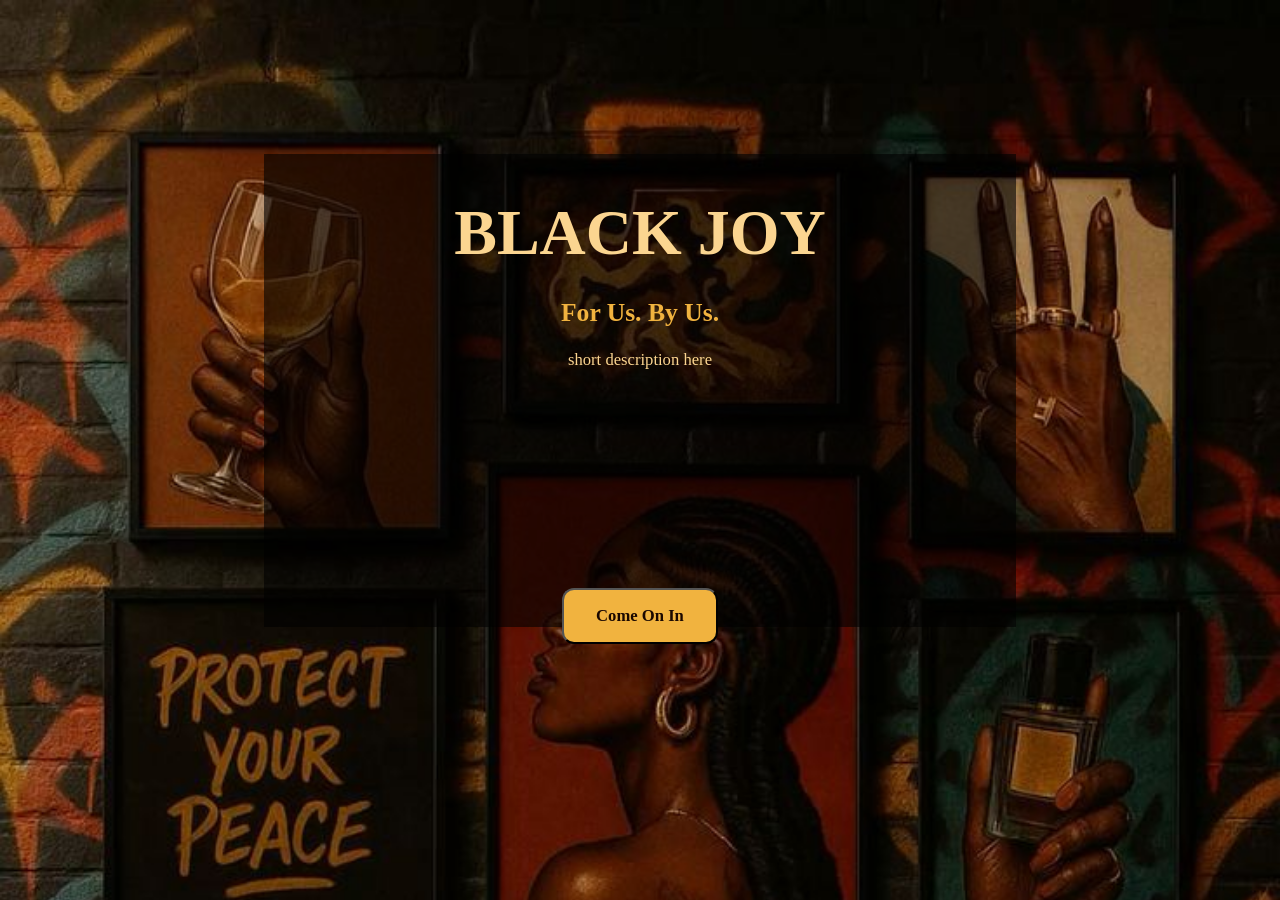
<file: index.html>
<!DOCTYPE html>
<html>
    <head>
        <title>Black Joy App</title>
         <meta charset="UTF-8" />
        <meta name="viewport" content="width=device-width, initial-scale=1.0">
        <!-- Load CSS file here -->
         <link rel=" stylesheet" type="text/css" href="index.css" />
        <!-- Load Javascript file here -->

        <!-- Load Firebase file link here-->
    </head>
    <body>
    
        <!-- Add Componets here -->
        <div class = "container1">
            <div>
            <h1 id = "title">  Black Joy</h1>
            <h2 id = "subheading"> For Us. By Us.</h2>
            <p id = "description"> short description here</p>
        </div>
      
        <div class = "container2">
            <button id = "comeOnIn"onclick="window.location.href='quiz.html'">
                Come On In
              </button>
        </div>
         </div>


</div>
        
    </body>

</html>
</file>
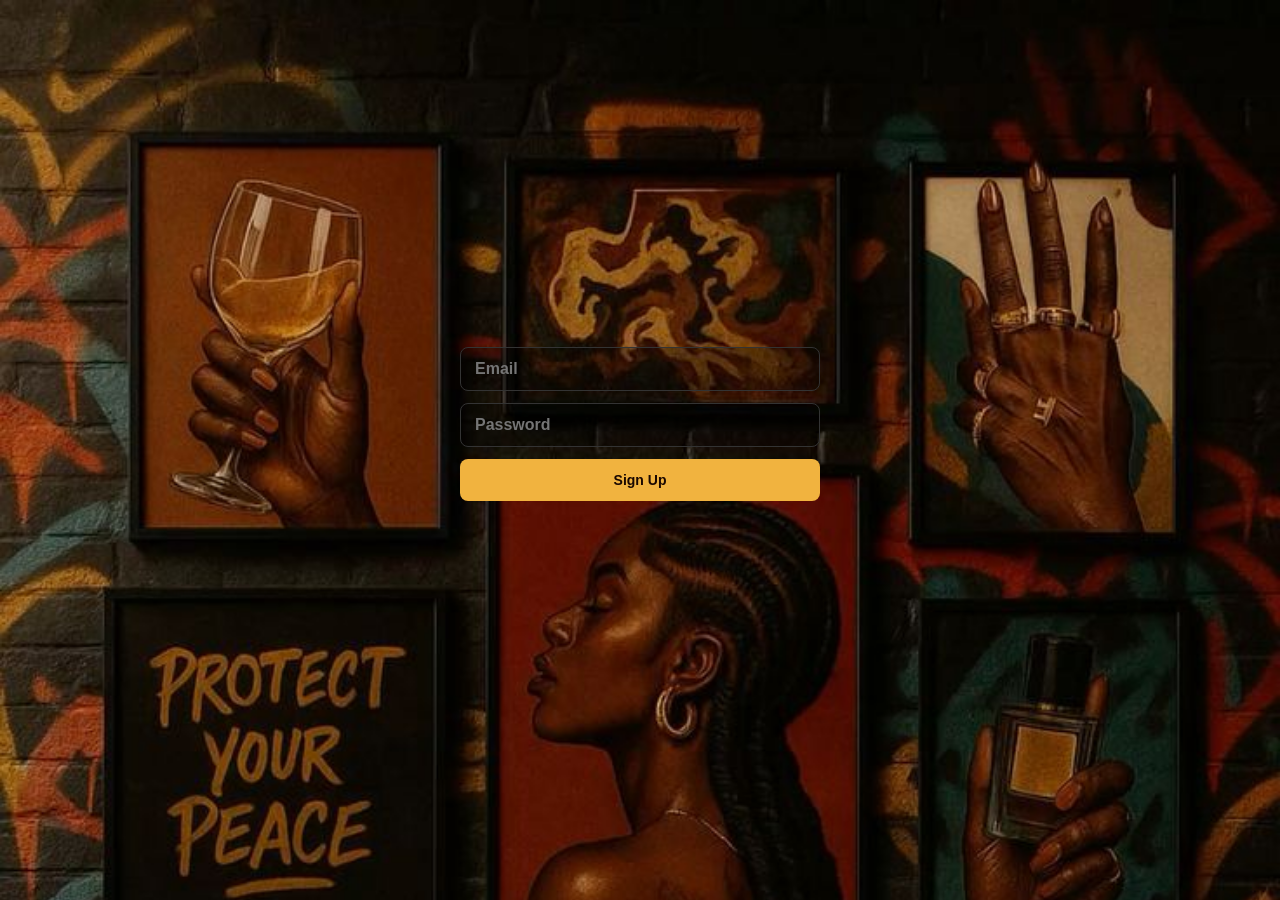
<file: loginsignup.html>
<html>
    <head>
      <title>Black Joy App</title>
       <!-- Load CSS file here -->
       <link rel=" stylesheet" type="text/css" href="index.css" />

    </head>

    <body onload="checkVerification()"> 
        <script src="app.js"></script>

         <!-- signup hidden -->
    <form id="signupForm" style="display: none;">
        <input type="email" id="email" placeholder="Email">
        <input type="password" id="password" placeholder="Password">
        <button type="button" onclick="signUp()">Sign Up</button>
    </form>

    <!-- login (hidden) -->
    <form id="loginForm">
        <input type="email" id="logUser" placeholder="Email">
        <input type="password" id="logPass" placeholder="Password">
        <button type="button" onclick="window.location.href='openforum.html'">Sign Up</button>
    </form>
    
<div id="content"></div>
</body> 
</html>
</file>
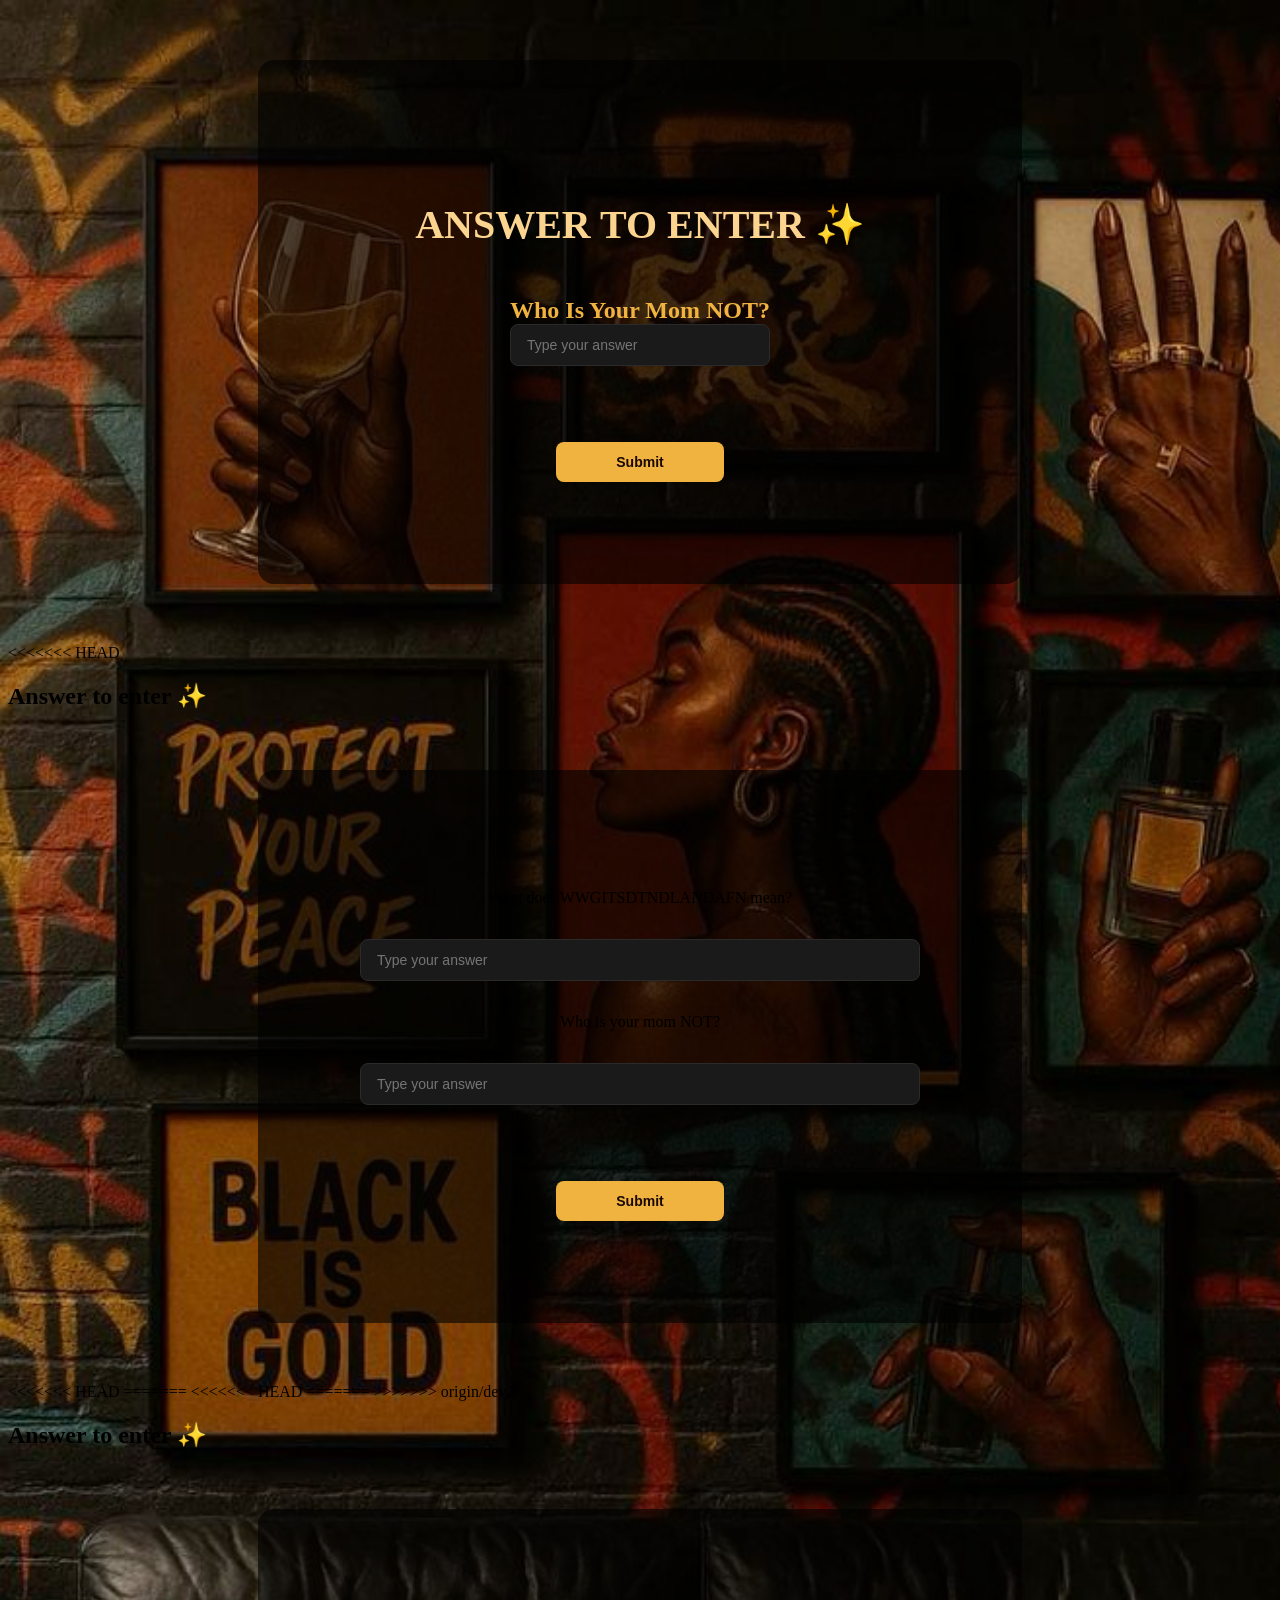
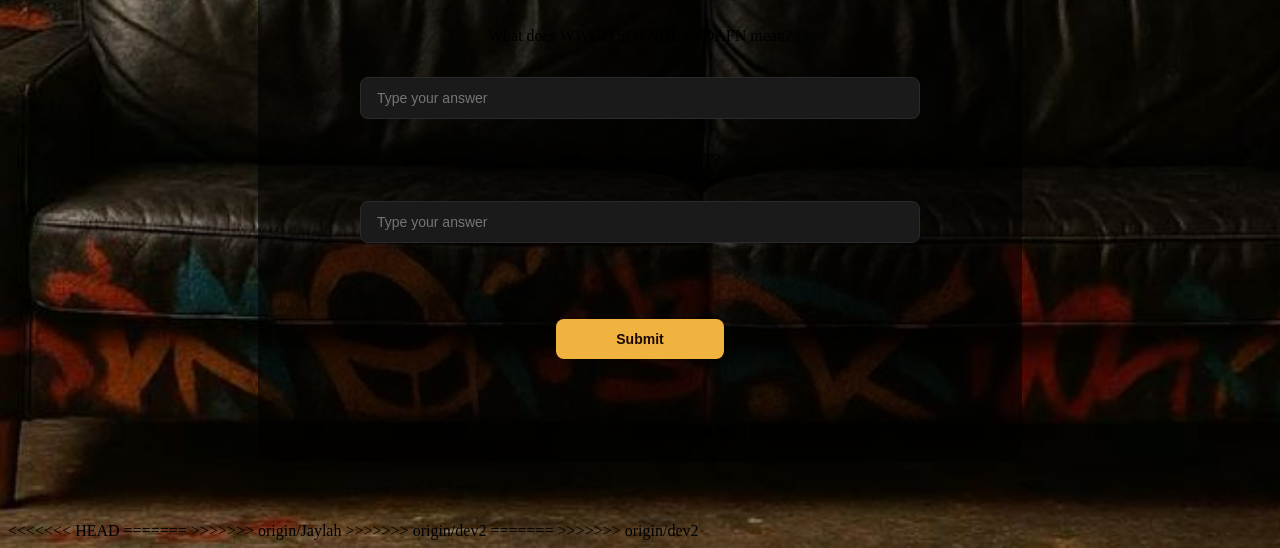
<file: quiz.html>
<html>
<head>
  <title>Black Joy Verification</title>
  <link rel="stylesheet" type="text/css" href="index.css" />
</head>
<body>

<form id="quizForm">
    <h2 id = "entryTitle">Answer to enter ✨</h2>

    <!-- Q1 -->
    <div id="q1Container">
        <h1 class = "question">Who is your mom NOT?</h1>
        <input type="text" id="q1" placeholder="Type your answer">
    </div>

    <!-- Q2 (HIDDEN) -->
    <div id="q2Container" style="display: none;">
        <h1 class = "question">What does WWGITSDTNDLANDAFN mean?</p>
        <input type="text" id="q2" placeholder="Type your answer">
    </div>

    <br><br>
    <button type="button" onclick="checkAnswers()">Submit</button>
</form>

<script>
function checkAnswers() {
    let q1 = document.getElementById("q1").value.toLowerCase().trim();
    let q2 = document.getElementById("q2").value.toLowerCase().trim();

    let validQ1 = ["your lil friend", "booboo the fool"];
    let correctQ2 = "when we go in this store don't touch nothing don't look at nothing don't ask for nothing";

    // Step 1: Check Q1
    if (document.getElementById("q2Container").style.display === "none") {

        if (validQ1.includes(q1)) {
            localStorage.setItem("verified", "true");
            window.location.href = "loginsignup.html";
        } else {
            alert("Mmmmm one more try 👀");

            // hide Q1
            document.getElementById("q1Container").style.display = "none";

            // show Q2
            document.getElementById("q2Container").style.display = "block";
        }

    } 
    // Step 2: Now check Q2
    else {
        if (q2 === correctQ2) {
            localStorage.setItem("verified", "true");
            window.location.href = "loginsignup.html";
        } else {
            alert("Guess you gotta hate from outside the club 😭");
            window.location.href = "index.html";
        }
    }
}
</script>

</body>
<<<<<<< HEAD
</html>

<h2>Answer to enter ✨</h2>

<form id="quizForm">
    <p>What does WWGITSDTNDLANDAFN mean?</p>
    <input type="text" id="q1" placeholder="Type your answer">

    <p>Who is your mom NOT?</p>
    <input type="text" id="q2" placeholder="Type your answer">

    <br><br>
    <button type="button" onclick="checkAnswers()">Submit</button>
</form>

<script>
function checkAnswers() {
    let q1 = document.getElementById("q1").value.toLowerCase().trim();
    let q2 = document.getElementById("q2").value.toLowerCase().trim();

    let correctQ1 = "when we go in this store don't touch nothing don't look at nothing don't ask for nothing";
    let validQ2 = ["your lil friend", "booboo the fool"];

    if (q1 === correctQ1 || validQ2.includes(q2)) {
    localStorage.setItem("verified", "true");
    window.location.href = "index.html"; // or signup page
  } else {
    alert("Guess you gotta hate from outside the club");
  }
}
</script>

</body>
</html>
<<<<<<< HEAD
=======
<<<<<<< HEAD
=======
>>>>>>> origin/dev2

<h2>Answer to enter ✨</h2>

<form id="quizForm">
    <p>What does WWGITSDTNDLANDAFN mean?</p>
    <input type="text" id="q1" placeholder="Type your answer">

    <p>Who is your mom NOT?</p>
    <input type="text" id="q2" placeholder="Type your answer">

    <br><br>
    <button type="button" onclick="checkAnswers()">Submit</button>
</form>

<script>
function checkAnswers() {
    let q1 = document.getElementById("q1").value.toLowerCase().trim();
    let q2 = document.getElementById("q2").value.toLowerCase().trim();

    let correctQ1 = "when we go in this store don't touch nothing don't look at nothing don't ask for nothing";
    let validQ2 = ["your lil friend", "booboo the fool"];

    if (q1 === correctQ1 || validQ2.includes(q2)) {
    localStorage.setItem("verified", "true");
    window.location.href = "index.html"; // or signup page
  } else {
    alert("Guess you gotta hate from outside the club");
  }
}
</script>

</body>
</html>
<<<<<<< HEAD
=======
>>>>>>> origin/Jaylah
>>>>>>> origin/dev2
=======
</html>
>>>>>>> origin/dev2
</file>
<file: index.css>
body{
    background-image: url("background.jpg");
    background-size: cover;
    background-attachment: scroll;
    background-repeat: no-repeat;
    background-color: black;
}

#title{
    color: rgb(251, 213, 144);
    font-family : 'Franklin Gothic Medium', Cochin, Georgia, Times, 'Times New Roman', serif ;
    text-align: center;
    font-size: 5vw;
    text-transform: uppercase;
}

#subheading{
    color: rgb(241, 179, 63);
    text-align: center;
    font-size: 2vw;
    margin-top: -15px;
    font-family : 'Franklin Gothic Medium', Cochin, Georgia, Times, 'Times New Roman', serif ;
    text-transform: capitalize;
}

#description{
    color: rgb(251, 213, 144);
    text-align: center;
    font-size: 1.3vw;
    font-family : 'Franklin Gothic Medium', Cochin, Georgia, Times, 'Times New Roman', serif ;
    height: 3vw;
}

#comeOnIn{
    background-color: rgb(241, 179, 63);
    color: #1a0800;
    font-weight: bold;
    font-size: 1.3vw;
    padding: 16px 32px;
    border-radius: 12px;
    font-family : 'Franklin Gothic Medium', Cochin, Georgia, Times, 'Times New Roman', serif ;
    text-align: center;
}
.container1{
    display: flex;
    justify-content: center; /* Centers horizontally */
    align-items: flex-start;
    background-color: rgba(0, 0, 0, 0.6);
    margin-top: 12vw;
    margin-left: 20vw ;
    margin-right: 20vw;
    height: 37vw;
    

}
.container2{
    display: inline-block;
    justify-content: center; 
    align-items: flex-start;
    position: absolute;
    bottom: 20vw;
}

#loginForm, #signupForm {
  display: flex;
  flex-direction: column; 
  align-items: center;
  gap: 12px;             
  padding: 2rem;         
  max-width: 360px;
  margin: 0 auto;
  margin-top: 35vh;
}

/* css for loginsingup page */
#loginForm input, #signupForm input {
  width: 100%;           
  padding: 12px 14px;
  border-radius: 8px;
  border: 1px solid #333;
  background-color: rgba(0, 0, 0, 0.3);
  color: rgb(246, 219, 164);
  font-size: 16px;
  font-weight: bold;
}

#loginForm button, #signupForm button { 
  width: 100%;
  padding: 13px;
  background: rgb(241, 179, 63);
  color: #1a0800;
  font-weight: bold;
  border: none;
  border-radius: 8px;
  font-size: 14px;
  cursor: pointer;
}
/* css for openforum page*/
#forumTitle{
    color: rgb(251, 213, 144);
    font-family : 'Franklin Gothic Medium', Cochin, Georgia, Times, 'Times New Roman', serif ;
    text-align: center;
    font-size: 4vw;
    text-transform: uppercase;
}

#forumSub{
    color: rgb(241, 179, 63);
    text-align: center;
    font-size: 1.8vw;
    margin-top: -15px;
    font-family : 'Franklin Gothic Medium', Cochin, Georgia, Times, 'Times New Roman', serif ;
    text-transform: capitalize;
}

#opaContainer {
  max-width: 85vw;      
  margin: 5vw auto;      
  height: 200vw;
  background-color: rgba(0, 0, 0, 0.6);
  border-radius: 16px;
  padding: 24px;
}

#postBox {
  display: flex;
  flex-direction: column;
  gap: 10vw;
  margin-bottom: 20vw;
  height: 185vw;
}

#postInput {
  width: 100%;            
  padding: 12px 16px;
  background: #1a1a1a;
  border: 1px solid #2a2a2a;
  border-radius: 8px;
  color: #F0E6D0;
  font-size: 14px;
  outline: none;
}

#postInput:focus {
  border-color: rgb(241, 179, 63);
}

#postBox button {
  align-self: flex-end;  
  background: rgb(241, 179, 63);
  color: #1a0800;
  font-weight: bold;
  padding: 10px 24px;
  border-radius: 8px;
  border: none;
  cursor: pointer;
  font-size: 14px;
}

/* quiz css*/
#quizForm {
  display: flex;
  flex-direction: column;  
  align-items: center;    
  gap: 16px;              
  background-color: rgba(0, 0, 0, 0.6);
  border-radius: 16px;
  max-width: 560px;       
  margin: 60px auto;      
  padding: 8vw 8vw;     
}

#entryTitle {
  color: rgb(251, 213, 144);
  font-family: 'Franklin Gothic Medium', serif;
  text-align: center;
  font-size: 2.5rem;      
  text-transform: uppercase;
  margin-top: 3vw; 
}

.question {
  color: rgb(241, 179, 63);
  text-align: center;
  font-size: 1.5rem;
  font-family: 'Franklin Gothic Medium', serif;
  text-transform: capitalize;
  margin: 0;              
}

#q1, #q2 {
  width: 100%;
  padding: 12px 16px;
  background: #1a1a1a;
  border: 1px solid #2a2a2a;
  border-radius: 8px;
  color: rgb(241, 179, 63);
  font-size: 14px;
  outline: none;
}

#q1:focus, #q2:focus {
  border-color: rgb(241, 179, 63); 
}

#quizForm button {
  width: 30%;           
  background: rgb(241, 179, 63);
  color: #1a0800;
  font-weight: bold;
  padding: 12px 24px;
  border-radius: 8px;
  border: none;
  cursor: pointer;
  font-size: 14px;
  margin-top: 8px;
}
</file>
